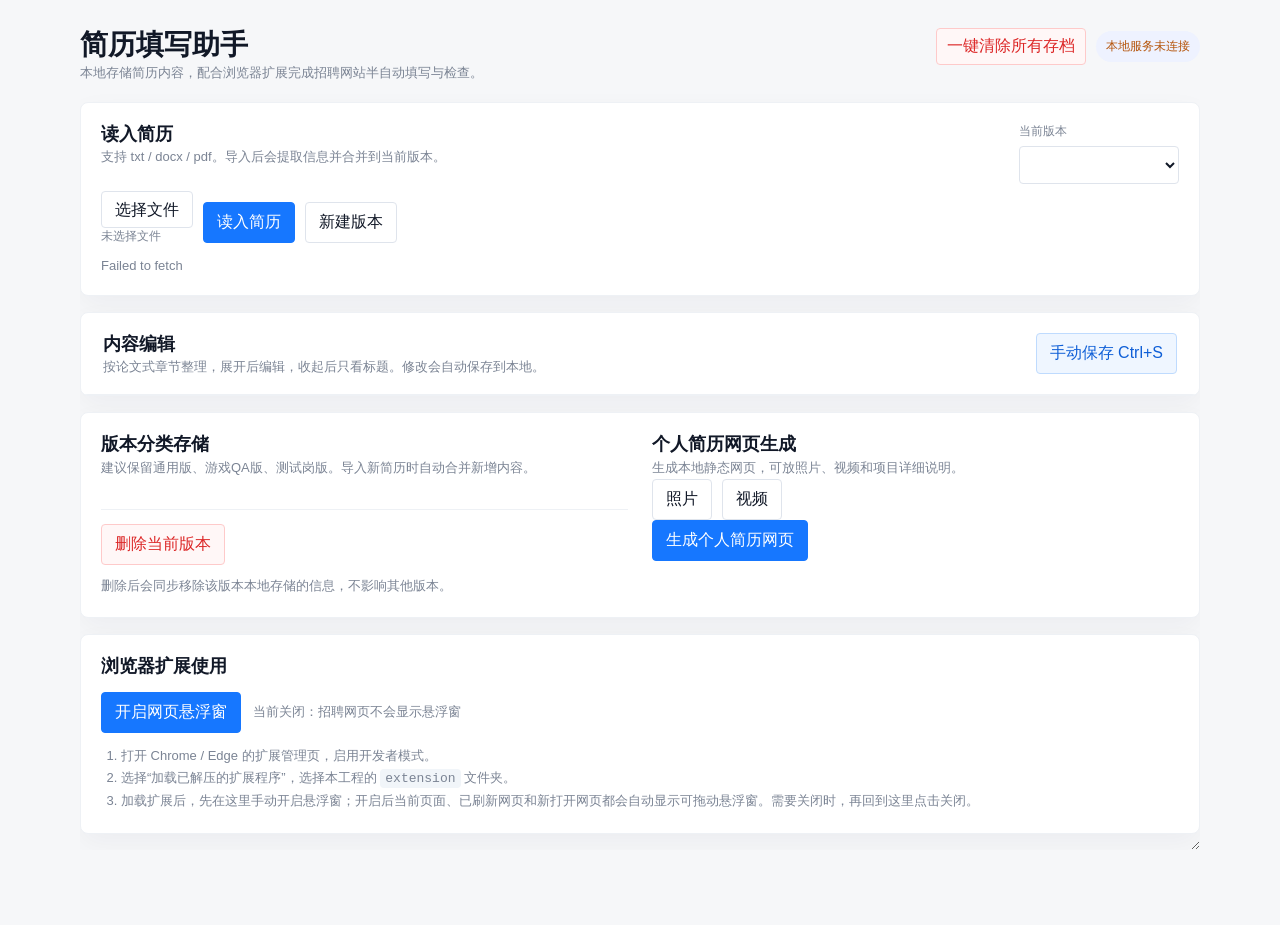
<file: 123工程产出/简历填写助手MVP/web/index.html>
﻿<!doctype html>
<html lang="zh-CN">
<head>
  <meta charset="utf-8">
  <meta name="viewport" content="width=device-width, initial-scale=1">
  <title>简历填写助手</title>
  <link rel="stylesheet" href="./styles.css">
</head>
<body>
  <main class="shell">
    <header class="topbar">
      <div>
        <h1>简历填写助手</h1>
        <p>本地存储简历内容，配合浏览器扩展完成招聘网站半自动填写与检查。</p>
      </div>
      <div class="topbar-actions">
        <button id="clearAllArchivesBtn" class="danger-button top-danger" type="button">一键清除所有存档</button>
        <div class="status" id="saveStatus">未保存</div>
      </div>
    </header>

    <section class="panel compact-panel">
      <div class="panel-title">
        <div>
          <h2>读入简历</h2>
          <p>支持 txt / docx / pdf。导入后会提取信息并合并到当前版本。</p>
        </div>
        <label class="select-wrap">
          <span>当前版本</span>
          <select id="versionSelect"></select>
        </label>
      </div>
      <div class="import-row">
        <div class="file-select-block">
          <label class="file-picker">
            <input id="resumeFile" type="file" accept=".txt,.docx,.pdf">
            <span>选择文件</span>
          </label>
          <div id="selectedFileHint" class="file-selected-hint">未选择文件</div>
        </div>
        <button id="importBtn" class="primary">读入简历</button>
        <button id="newVersionBtn">新建版本</button>
      </div>
      <div id="importResult" class="hint"></div>
    </section>

    <section class="panel editor-panel">
      <div class="panel-title">
        <div>
          <h2>内容编辑</h2>
          <p>按论文式章节整理，展开后编辑，收起后只看标题。修改会自动保存到本地。</p>
        </div>
        <div class="edit-actions">
          <button id="manualSaveBtn" class="save-button" type="button">手动保存 Ctrl+S</button>
        </div>
      </div>
      <div class="editor-stack" id="profileEditor"></div>
    </section>

    <section class="panel split">
      <div>
        <h2>版本分类存储</h2>
        <p>建议保留通用版、游戏QA版、测试岗版。导入新简历时自动合并新增内容。</p>
        <div class="version-list" id="versionList"></div>
        <div class="version-actions">
          <button id="deleteVersionBtn" class="danger-button" type="button">删除当前版本</button>
          <p class="field-note">删除后会同步移除该版本本地存储的信息，不影响其他版本。</p>
        </div>
      </div>
      <div>
        <h2>个人简历网页生成</h2>
        <p>生成本地静态网页，可放照片、视频和项目详细说明。</p>
        <div class="media-row">
          <label class="file-mini">照片<input id="photoFile" type="file" accept="image/*"></label>
          <label class="file-mini">视频<input id="videoFile" type="file" accept="video/*"></label>
        </div>
        <button id="generateSiteBtn" class="primary">生成个人简历网页</button>
        <a id="siteLink" class="site-link" target="_blank" rel="noreferrer"></a>
      </div>
    </section>

    <section class="panel">
      <h2>浏览器扩展使用</h2>
      <div class="extension-control">
        <button id="floatingToggleBtn" class="primary" type="button">开启网页悬浮窗</button>
        <span id="floatingToggleState">当前关闭：招聘网页不会显示悬浮窗</span>
      </div>
      <ol class="steps">
        <li>打开 Chrome / Edge 的扩展管理页，启用开发者模式。</li>
        <li>选择“加载已解压的扩展程序”，选择本工程的 <code>extension</code> 文件夹。</li>
        <li>加载扩展后，先在这里手动开启悬浮窗；开启后当前页面、已刷新网页和新打开网页都会自动显示可拖动悬浮窗。需要关闭时，再回到这里点击关闭。</li>
      </ol>
    </section>
  </main>



  <script src="./app.js?v=20260818-archive-tools"></script>
</body>
</html>
</file>
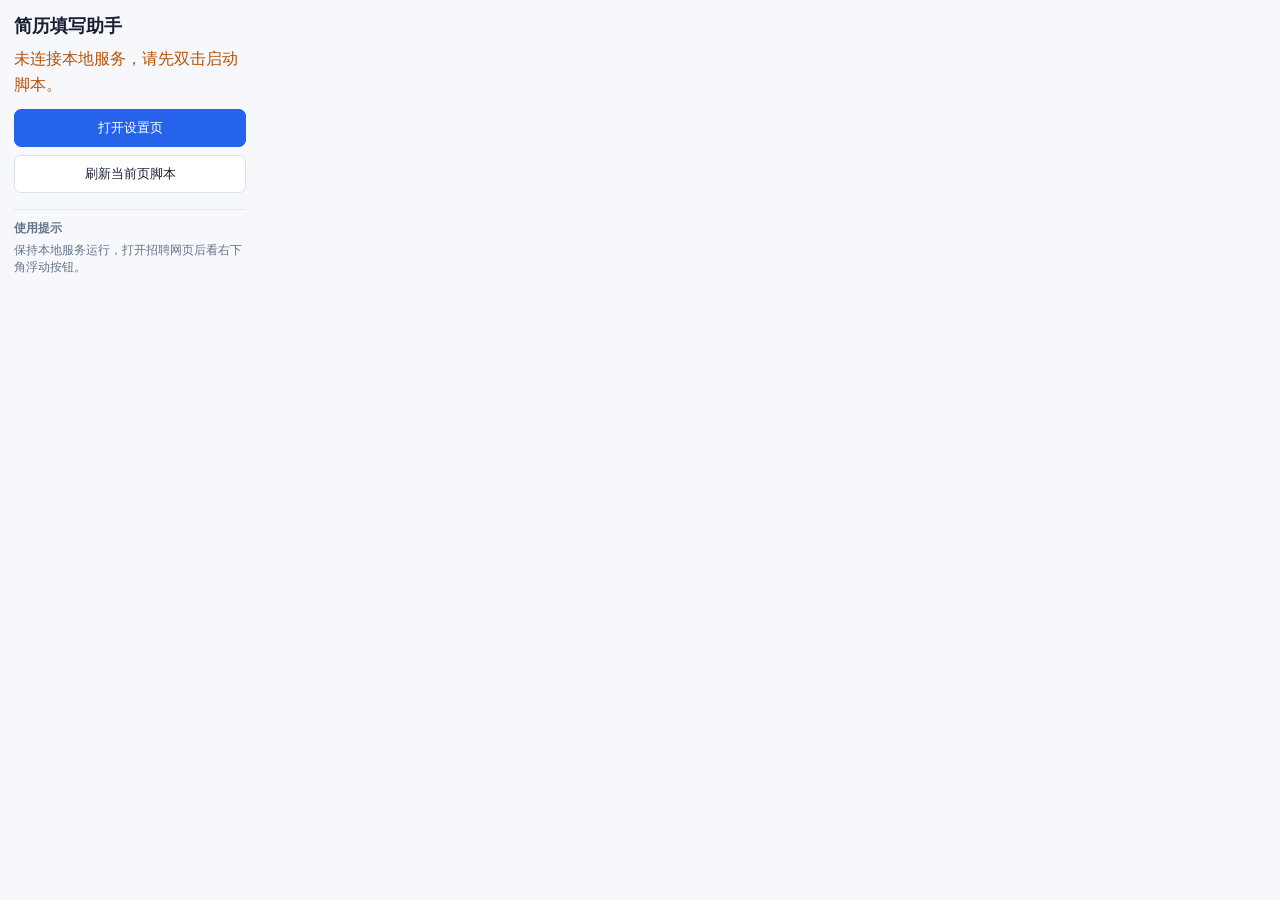
<file: 123工程产出/简历填写助手MVP/extension/popup.html>
<!doctype html>
<html lang="zh-CN">
<head>
  <meta charset="utf-8">
  <title>简历填写助手</title>
  <link rel="stylesheet" href="./popup.css">
</head>
<body>
  <div class="popup">
    <h1>简历填写助手</h1>
    <p id="status">正在检查本地服务...</p>
    <button id="openSettings">打开设置页</button>
    <button id="reloadPage">刷新当前页脚本</button>
    <div class="tips">
      <strong>使用提示</strong>
      <span>保持本地服务运行，打开招聘网页后看右下角浮动按钮。</span>
    </div>
  </div>
  <script src="./popup.js"></script>
</body>
</html>
</file>
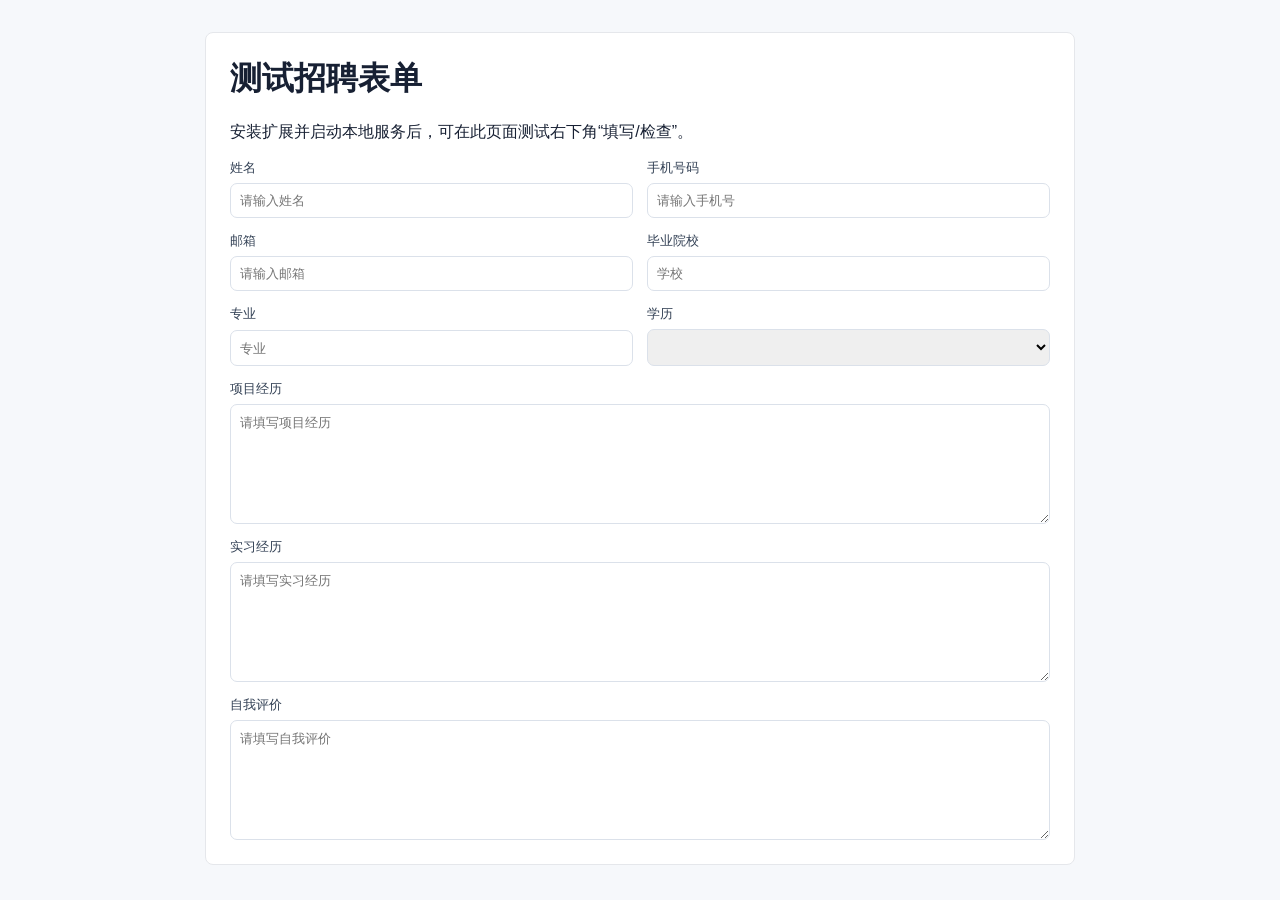
<file: 123工程产出/简历填写助手MVP/web/test_form.html>
<!doctype html>
<html lang="zh-CN">
<head>
  <meta charset="utf-8">
  <title>测试招聘表单</title>
  <style>
    body { margin: 0; padding: 32px; font-family: "Microsoft YaHei", Arial, sans-serif; background:#f6f8fb; color:#172033; }
    main { width:min(820px, 94vw); margin:auto; background:white; border:1px solid #e5e7eb; border-radius:8px; padding:24px; }
    h1 { margin-top:0; }
    .grid { display:grid; grid-template-columns:1fr 1fr; gap:14px; }
    label { display:grid; gap:6px; font-size:13px; color:#334155; }
    input, textarea, select { border:1px solid #dbe1ea; border-radius:7px; padding:9px; font:inherit; }
    textarea { min-height:100px; grid-column:1 / -1; }
    .wide { grid-column:1 / -1; }
  </style>
</head>
<body>
  <main>
    <h1>测试招聘表单</h1>
    <p>安装扩展并启动本地服务后，可在此页面测试右下角“填写/检查”。</p>
    <div class="grid">
      <label>姓名 <input name="name" placeholder="请输入姓名"></label>
      <label>手机号码 <input name="mobile" placeholder="请输入手机号"></label>
      <label>邮箱 <input name="email" placeholder="请输入邮箱"></label>
      <label>毕业院校 <input name="school" placeholder="学校"></label>
      <label>专业 <input name="major" placeholder="专业"></label>
      <label>学历 <select name="degree"><option></option><option>本科</option><option>硕士</option><option>大专</option></select></label>
      <label class="wide">项目经历 <textarea name="projects" placeholder="请填写项目经历"></textarea></label>
      <label class="wide">实习经历 <textarea name="internships" placeholder="请填写实习经历"></textarea></label>
      <label class="wide">自我评价 <textarea name="summary" placeholder="请填写自我评价"></textarea></label>
    </div>
  </main>
</body>
</html>
</file>
<file: 123工程产出/简历填写助手MVP/web/styles.css>
﻿:root {
  --bg: #f6f7f9;
  --card: #ffffff;
  --text: #111827;
  --muted: #7b8494;
  --line: #dfe4ec;
  --line-soft: #eef1f5;
  --primary: #1677ff;
  --primary-dark: #0f5fd7;
  --ok: #0f766e;
  --warn: #b45309;
  --danger: #dc2626;
  font-family: "Microsoft YaHei", "Segoe UI", Arial, sans-serif;
}

* {
  box-sizing: border-box;
}

body {
  margin: 0;
  min-width: 8cm;
  min-height: 10cm;
  background: var(--bg);
  color: var(--text);
}

.shell {
  width: min(1120px, 94vw);
  min-width: 8cm;
  min-height: 10cm;
  margin: 28px auto 76px;
  resize: both;
  overflow: auto;
}

.topbar {
  display: flex;
  align-items: flex-start;
  justify-content: space-between;
  gap: 20px;
  margin-bottom: 18px;
}

h1,
h2,
h3,
h4,
p {
  margin: 0;
}

h1 {
  font-size: 28px;
  line-height: 1.2;
  font-weight: 700;
}

h2 {
  font-size: 18px;
  line-height: 1.3;
  font-weight: 650;
}

h3 {
  font-size: 20px;
  line-height: 1.35;
  font-weight: 650;
}

h4 {
  font-size: 15px;
  line-height: 1.4;
  font-weight: 600;
}

p,
li,
.hint,
.field-note {
  color: var(--muted);
  line-height: 1.7;
  font-size: 13px;
}

.topbar-actions {
  display: flex;
  align-items: center;
  gap: 10px;
  flex-wrap: wrap;
  justify-content: flex-end;
}

.top-danger {
  padding: 7px 10px;
  white-space: nowrap;
}

.status {
  padding: 7px 10px;
  border-radius: 999px;
  background: #eef2ff;
  color: #3730a3;
  font-size: 12px;
  white-space: nowrap;
}

.panel {
  background: var(--card);
  border: 1px solid var(--line-soft);
  border-radius: 8px;
  padding: 20px;
  margin-bottom: 16px;
  box-shadow: 0 10px 28px rgba(15, 23, 42, 0.045);
}

.compact-panel {
  padding-bottom: 18px;
}

.editor-panel {
  padding: 0;
  overflow: hidden;
}

.editor-panel > .panel-title {
  padding: 20px 22px 16px;
  border-bottom: 1px solid var(--line-soft);
  margin-bottom: 0;
}

.panel-title {
  display: flex;
  justify-content: space-between;
  align-items: flex-start;
  gap: 18px;
  margin-bottom: 16px;
}

.select-wrap {
  display: grid;
  gap: 6px;
  font-size: 12px;
  color: var(--muted);
  min-width: 160px;
}

select,
input,
textarea,
button {
  font: inherit;
}

select,
input[type="text"],
textarea {
  width: 100%;
  border: 1px solid var(--line);
  border-radius: 4px;
  padding: 10px 11px;
  color: var(--text);
  background: #fff;
  outline: none;
}

input::placeholder,
textarea::placeholder {
  color: #a8b1c1;
}

textarea {
  min-height: 124px;
  resize: vertical;
  line-height: 1.7;
}

select:focus,
input[type="text"]:focus,
textarea:focus {
  border-color: #8bbcff;
  box-shadow: 0 0 0 3px rgba(22, 119, 255, 0.12);
}

button,
.file-picker span,
.file-mini {
  border: 1px solid var(--line);
  border-radius: 4px;
  background: #fff;
  padding: 9px 13px;
  cursor: pointer;
  color: var(--text);
}

button:hover,
.file-picker span:hover,
.file-mini:hover {
  border-color: #c8d1df;
  background: #fafbfc;
}

.primary {
  background: var(--primary);
  color: #fff;
  border-color: var(--primary);
}

.primary:hover {
  background: var(--primary-dark);
  border-color: var(--primary-dark);
}

.import-row,
.media-row {
  display: flex;
  align-items: center;
  gap: 10px;
  flex-wrap: wrap;
}


.file-select-block {
  display: grid;
  gap: 6px;
  align-self: start;
}

.file-selected-hint {
  min-height: 18px;
  color: var(--muted);
  font-size: 12px;
  line-height: 1.5;
  max-width: 260px;
  overflow: hidden;
  text-overflow: ellipsis;
  white-space: nowrap;
}

.file-selected-hint.has-file {
  color: var(--ok);
}

.edit-actions {
  display: flex;
  align-items: center;
  gap: 10px;
  flex-shrink: 0;
}

.save-button {
  color: #0f5fd7;
  border-color: #bfdbfe;
  background: #eff6ff;
  white-space: nowrap;
}

.save-button:hover {
  border-color: #93c5fd;
  background: #dbeafe;
}
.file-picker input,
.file-mini input {
  display: none;
}

.hint {
  margin-top: 10px;
}

.editor-stack {
  display: grid;
  gap: 0;
}

.paper-section {
  border-bottom: 1px solid var(--line-soft);
  background: #fff;
}

.paper-section:last-child {
  border-bottom: 0;
}

.paper-section summary {
  display: grid;
  grid-template-columns: 42px minmax(0, 1fr) auto;
  align-items: center;
  gap: 14px;
  padding: 18px 22px;
  cursor: pointer;
  list-style: none;
}

.paper-section summary::-webkit-details-marker {
  display: none;
}

.paper-section summary:hover {
  background: #fbfcfe;
}

.paper-number {
  width: 32px;
  height: 32px;
  display: grid;
  place-items: center;
  border: 1px solid #cfd8e6;
  color: #344054;
  border-radius: 4px;
  background: #f8fafc;
  font-size: 13px;
  font-weight: 650;
}

.section-state {
  color: var(--primary);
  font-size: 13px;
}

.paper-section[open] .section-state {
  color: var(--muted);
}

.paper-section[open] .section-state::before {
  content: "收起";
}

.paper-section:not([open]) .section-state {
  font-size: 0;
}

.paper-section:not([open]) .section-state::before {
  content: "展开";
  font-size: 13px;
}

.section-body {
  padding: 0 22px 24px 78px;
}

.form-grid,
.entry-grid {
  display: grid;
  grid-template-columns: repeat(2, minmax(0, 1fr));
  gap: 16px 24px;
}

.field {
  position: relative;
  display: grid;
  gap: 8px;
}

.field label {
  font-size: 14px;
  color: #111827;
  font-weight: 500;
}

.field-textarea {
  display: grid;
}

.field-textarea textarea {
  padding-bottom: 24px;
}

.counter {
  position: absolute;
  right: 10px;
  bottom: 7px;
  color: #7b8494;
  font-size: 12px;
  pointer-events: none;
}

.wide-block,
.entry-wide {
  grid-column: 1 / -1;
  margin-top: 16px;
}

.link-grid {
  margin-top: 16px;
}

.repeat-head {
  min-height: 22px;
  margin-bottom: 14px;
}

.no-toggle,
.current-check {
  display: inline-flex;
  align-items: center;
  gap: 8px;
  color: #4b5563;
  font-size: 14px;
}

.no-toggle input,
.current-check input {
  width: 14px;
  height: 14px;
  accent-color: var(--primary);
}

.repeat-list {
  display: grid;
  gap: 18px;
}

.entry-card {
  border: 0;
  border-bottom: 1px solid var(--line);
  padding-bottom: 18px;
}

.entry-card:last-child {
  border-bottom: 0;
}

.entry-head {
  display: flex;
  align-items: center;
  justify-content: space-between;
  gap: 16px;
  margin-bottom: 16px;
}

.delete-button {
  border: 0;
  background: transparent;
  color: #0b64ff;
  padding: 6px 0;
}

.delete-button:hover {
  background: transparent;
  color: var(--danger);
}

.link-button {
  border: 0;
  background: transparent;
  color: #0b64ff;
  padding: 9px 0 0;
  margin-top: 4px;
}

.link-button:hover {
  background: transparent;
  color: var(--primary-dark);
}

.current-check {
  align-self: end;
  min-height: 40px;
  margin-left: -6px;
}

.inline-link-input {
  display: grid;
  grid-template-columns: minmax(0, 1fr) 34px;
  align-items: center;
  gap: 10px;
}

.inline-link-input span {
  width: 28px;
  height: 28px;
  display: grid;
  place-items: center;
  border: 1px solid var(--primary);
  border-radius: 50%;
  color: var(--primary);
  font-size: 18px;
  line-height: 1;
}

.field-note {
  margin-top: 2px;
}

.split {
  display: grid;
  grid-template-columns: 1fr 1fr;
  gap: 24px;
}

.version-list {
  margin-top: 12px;
  display: flex;
  flex-wrap: wrap;
  gap: 8px;
}

.version-pill {
  appearance: none;
  padding: 7px 10px;
  border-radius: 999px;
  background: #f1f5f9;
  border: 1px solid #e2e8f0;
  color: #334155;
  font-family: inherit;
  font-size: 12px;
  line-height: 1;
  cursor: pointer;
  transition: border-color .15s ease, background .15s ease, color .15s ease;
}

.version-pill:hover,
.version-pill:focus-visible {
  background: #eef6ff;
  border-color: #9ec5ff;
  color: #0f5fd7;
}

.version-pill.active {
  background: #e8f2ff;
  border-color: #8bbcff;
  color: #0f5fd7;
}


.version-actions {
  margin-top: 18px;
  padding-top: 14px;
  border-top: 1px solid var(--line-soft);
  display: grid;
  gap: 8px;
  justify-items: start;
}

.danger-button {
  color: var(--danger);
  border-color: #fecaca;
  background: #fff7f7;
}

.danger-button:hover {
  color: #b91c1c;
  border-color: #fca5a5;
  background: #fef2f2;
}

.extension-control {
  margin: 14px 0 12px;
  display: flex;
  align-items: center;
  gap: 12px;
  flex-wrap: wrap;
}

.extension-control span {
  color: var(--muted);
  font-size: 13px;
  line-height: 1.6;
}
.steps {
  margin: 10px 0 0;
  padding-left: 20px;
}

code {
  background: #f1f5f9;
  padding: 2px 5px;
  border-radius: 4px;
}

.site-link {
  display: block;
  margin-top: 12px;
  color: var(--primary);
  text-decoration: none;
  word-break: break-all;
}


.ok {
  color: var(--ok);
}

.warn {
  color: var(--warn);
}

@media (max-width: 780px) {
  .topbar,
  .panel-title,
  .split {
    display: block;
  }

  .edit-actions {
    margin-top: 12px;
  }

  .select-wrap {
    margin-top: 12px;
  }

  .paper-section summary {
    grid-template-columns: 34px minmax(0, 1fr);
  }

  .section-state {
    display: none;
  }

  .section-body {
    padding: 0 16px 22px;
  }

  .form-grid,
  .entry-grid {
    grid-template-columns: 1fr;
    gap: 14px;
  }

  .entry-head {
    align-items: flex-start;
  }
}
</file>
<file: 123工程产出/简历填写助手MVP/extension/popup.css>
body {
  margin: 0;
  width: 260px;
  font-family: "Microsoft YaHei", Arial, sans-serif;
  color: #172033;
  background: #f7f8fb;
}

.popup {
  padding: 14px;
}

h1 {
  margin: 0 0 8px;
  font-size: 18px;
}

p {
  margin: 0 0 12px;
  color: #64748b;
  line-height: 1.6;
}

button {
  width: 100%;
  margin-bottom: 8px;
  border: 1px solid #dbe1ea;
  border-radius: 7px;
  background: #fff;
  color: #172033;
  padding: 9px 10px;
  cursor: pointer;
}

button:first-of-type {
  background: #2563eb;
  border-color: #2563eb;
  color: #fff;
}

.tips {
  border-top: 1px solid #e5e7eb;
  margin-top: 8px;
  padding-top: 10px;
  display: grid;
  gap: 5px;
  font-size: 12px;
  color: #64748b;
}

.ok {
  color: #0f766e;
}

.warn {
  color: #b45309;
}
</file>
